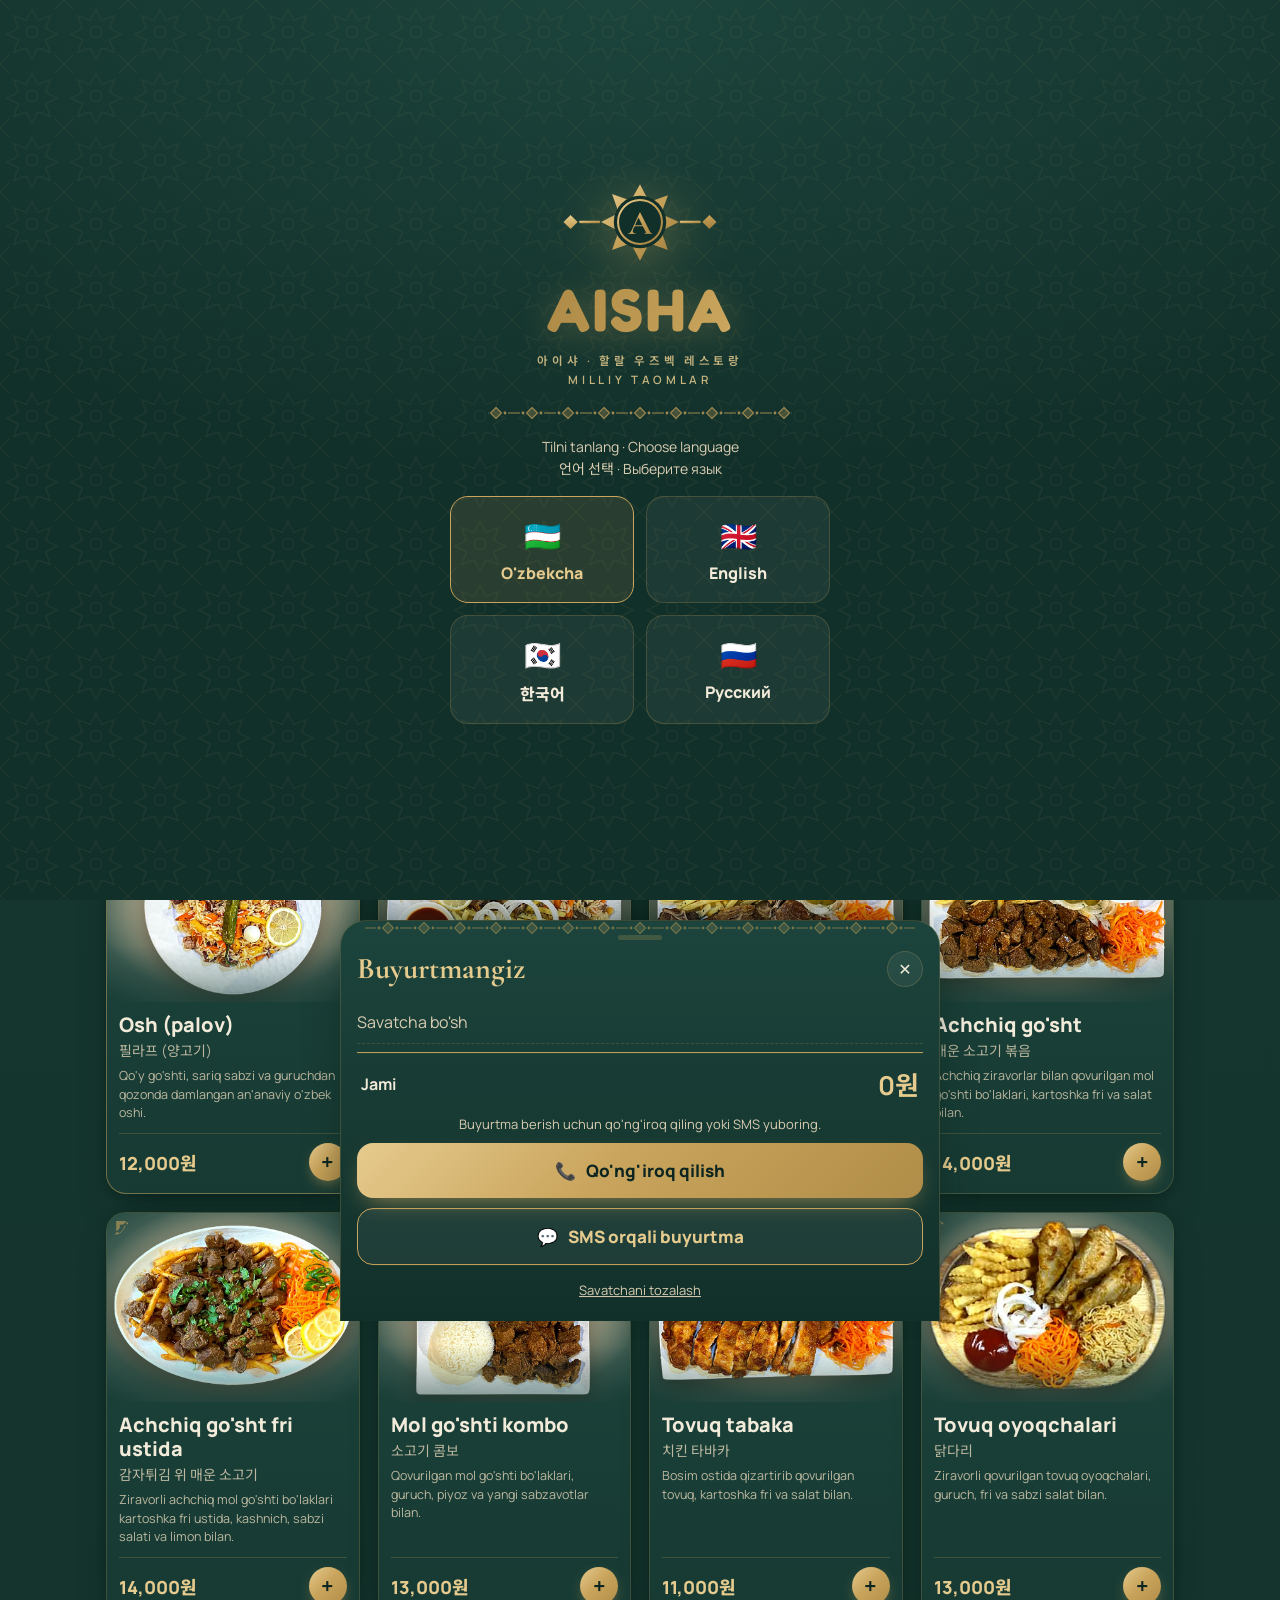
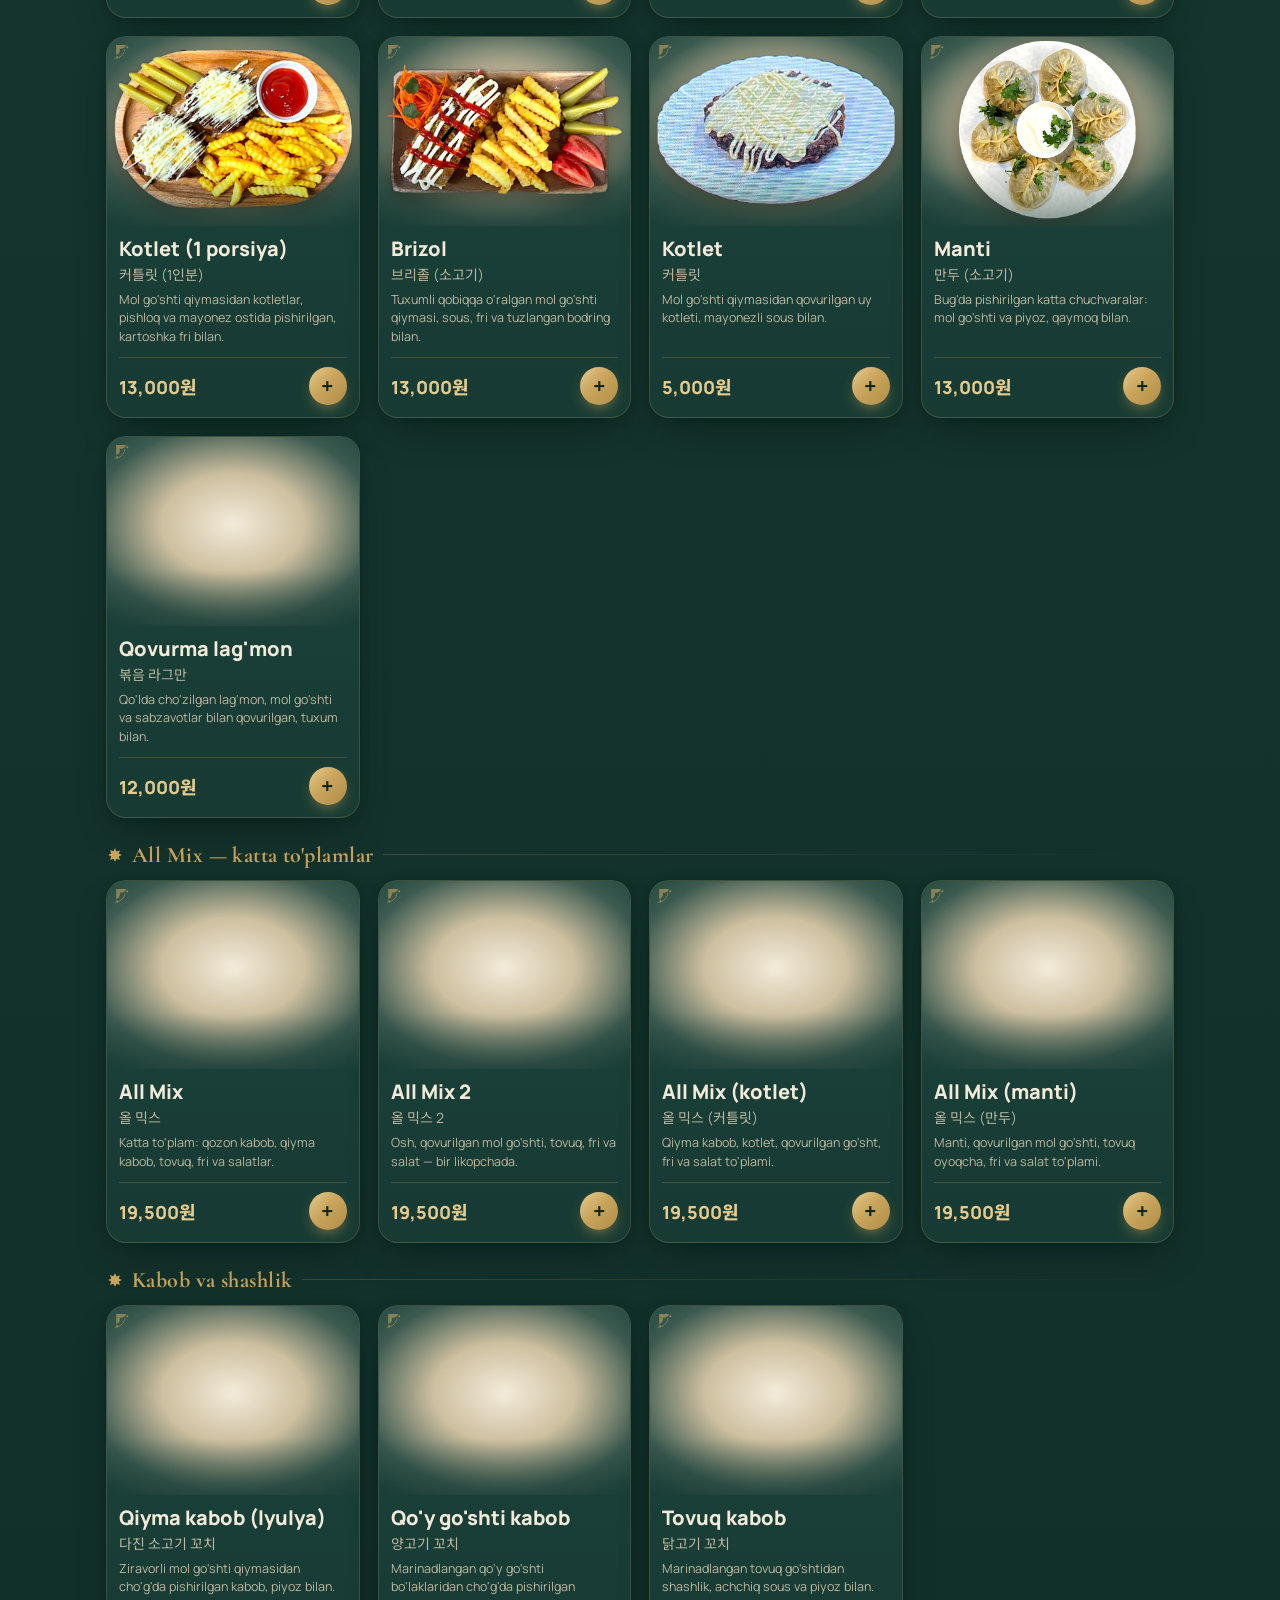
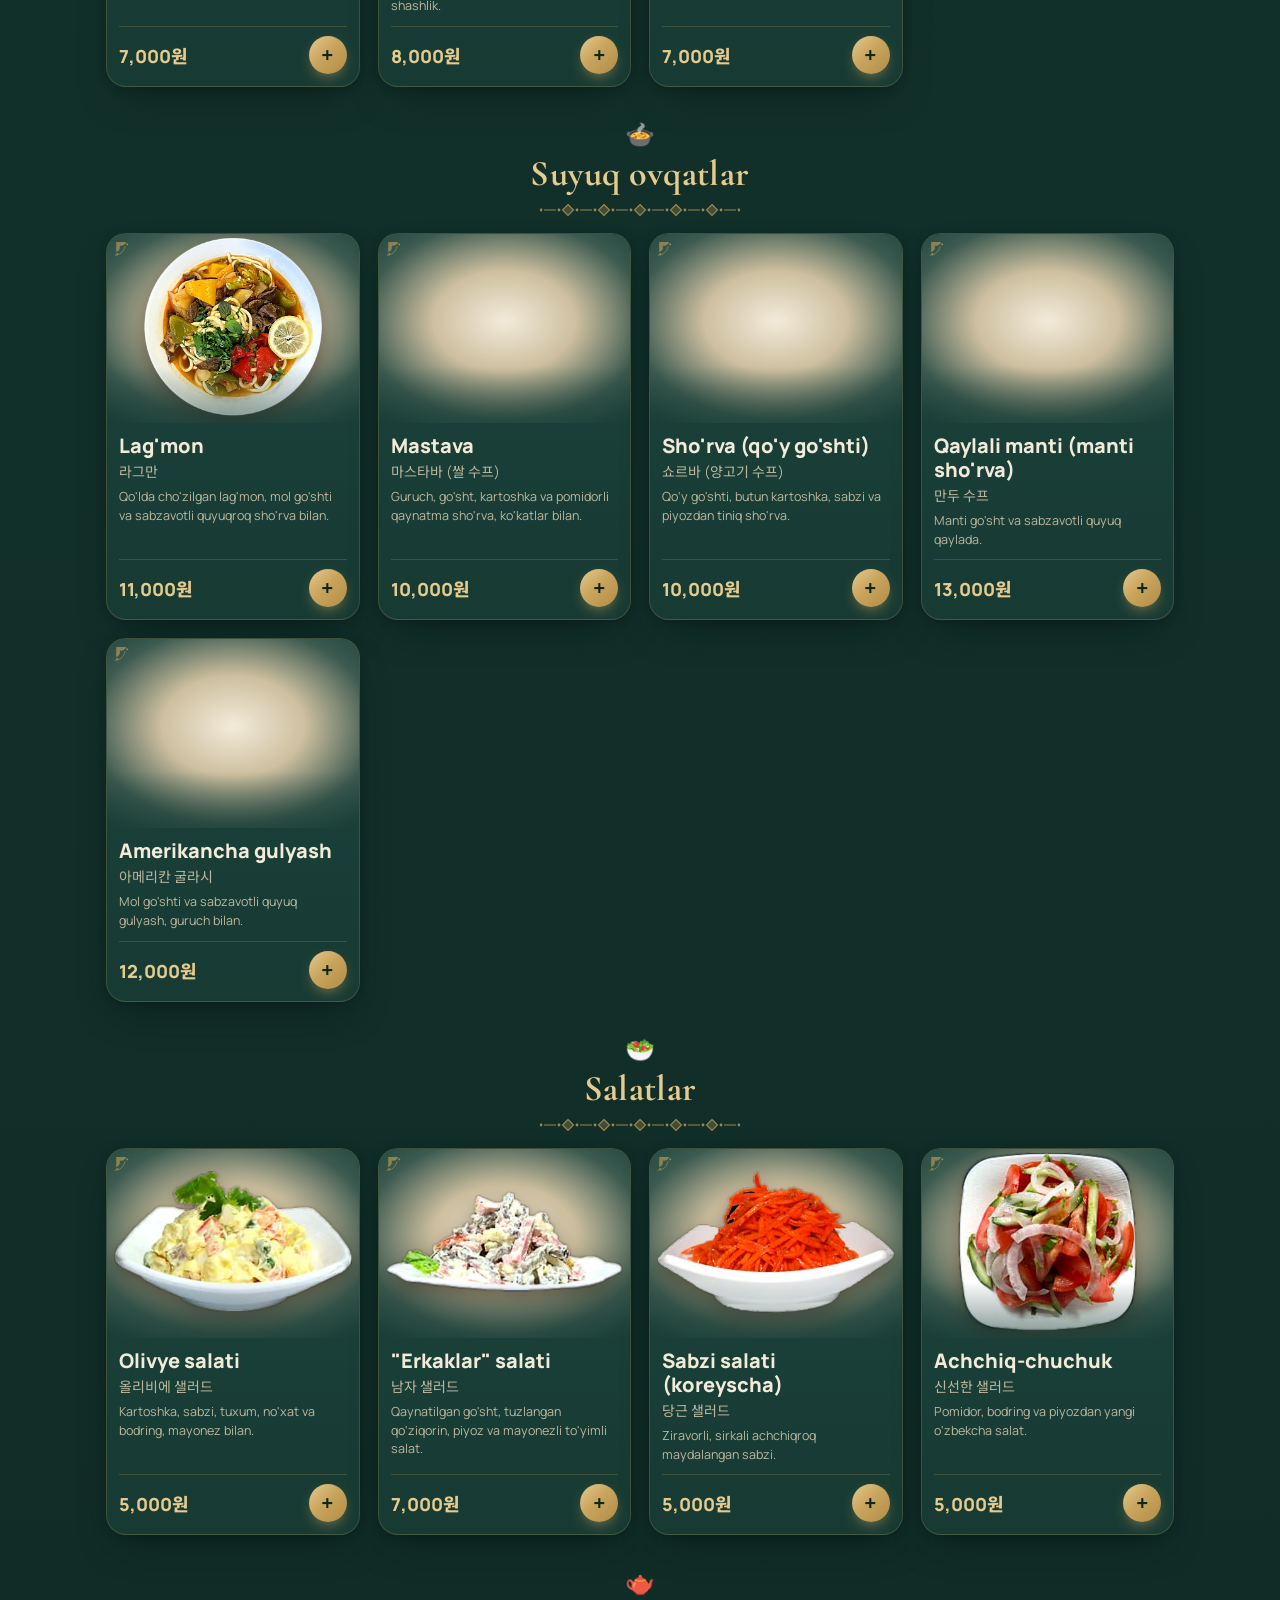
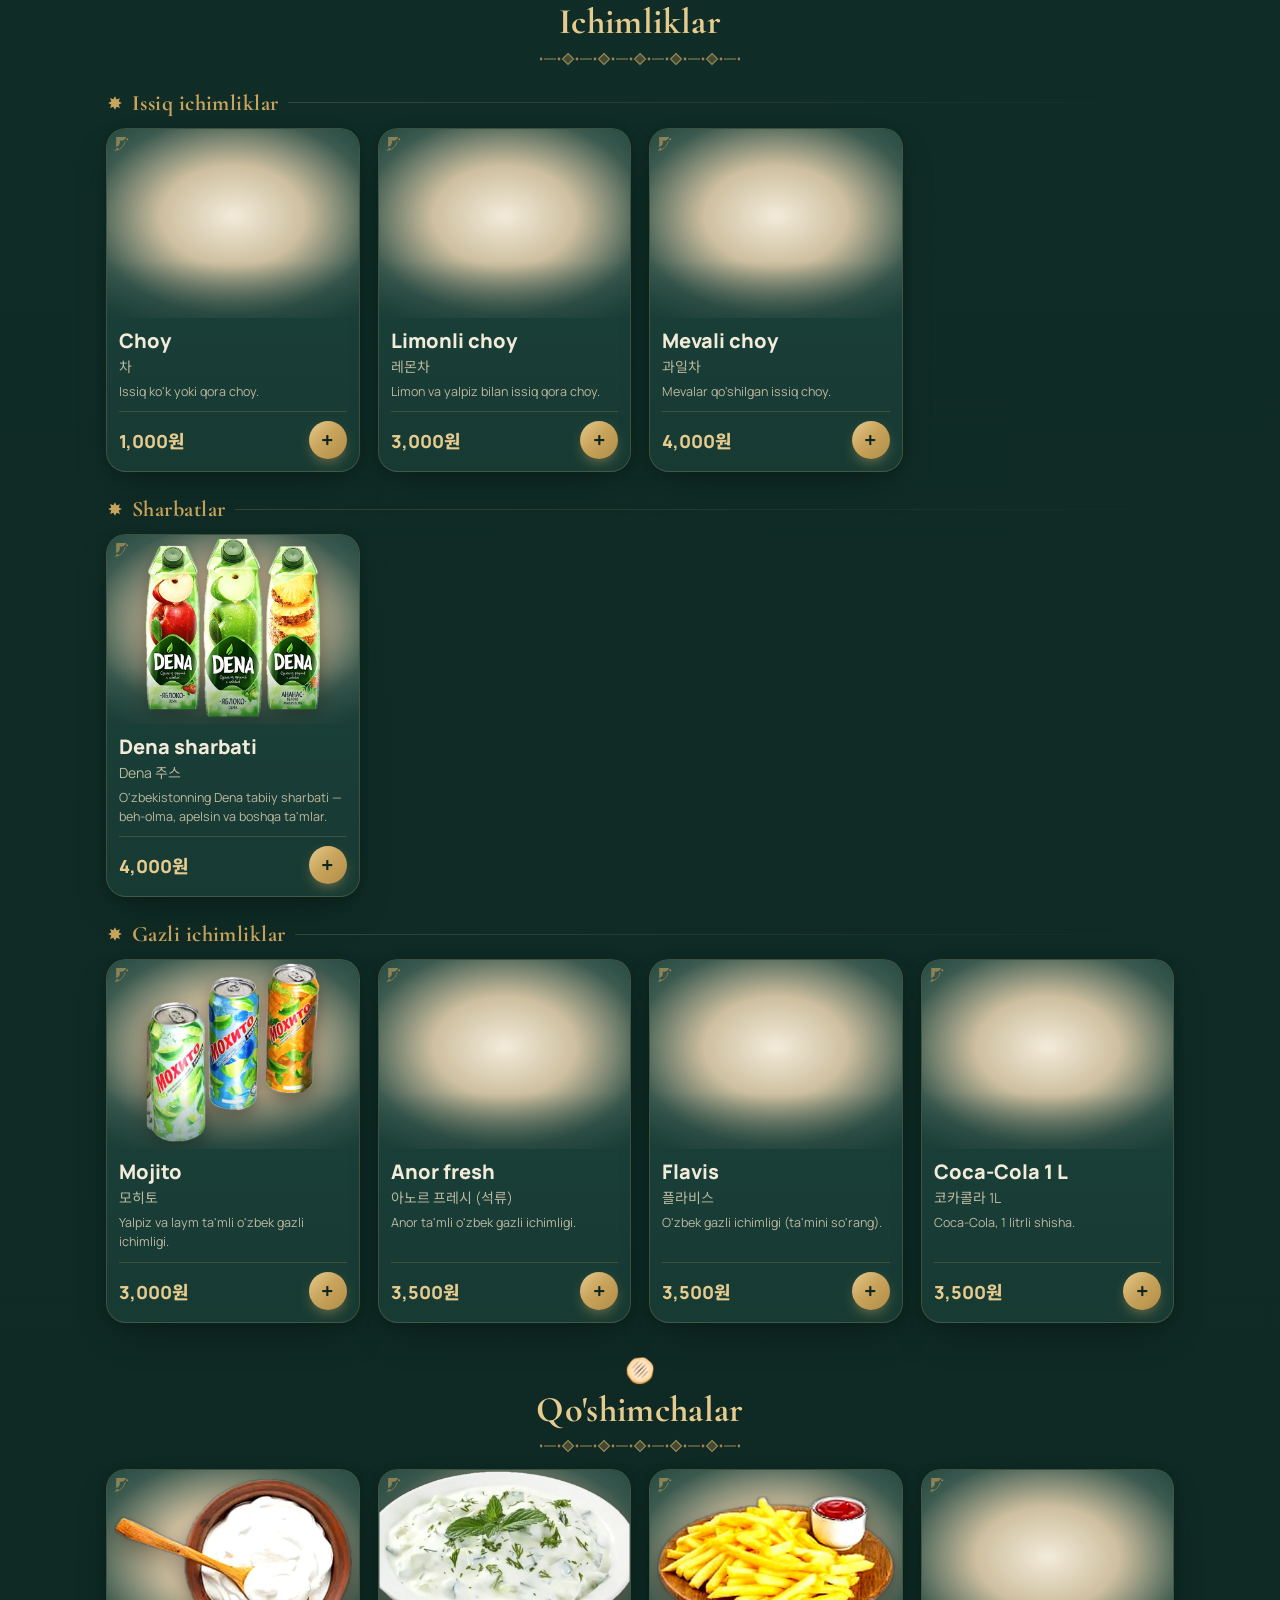
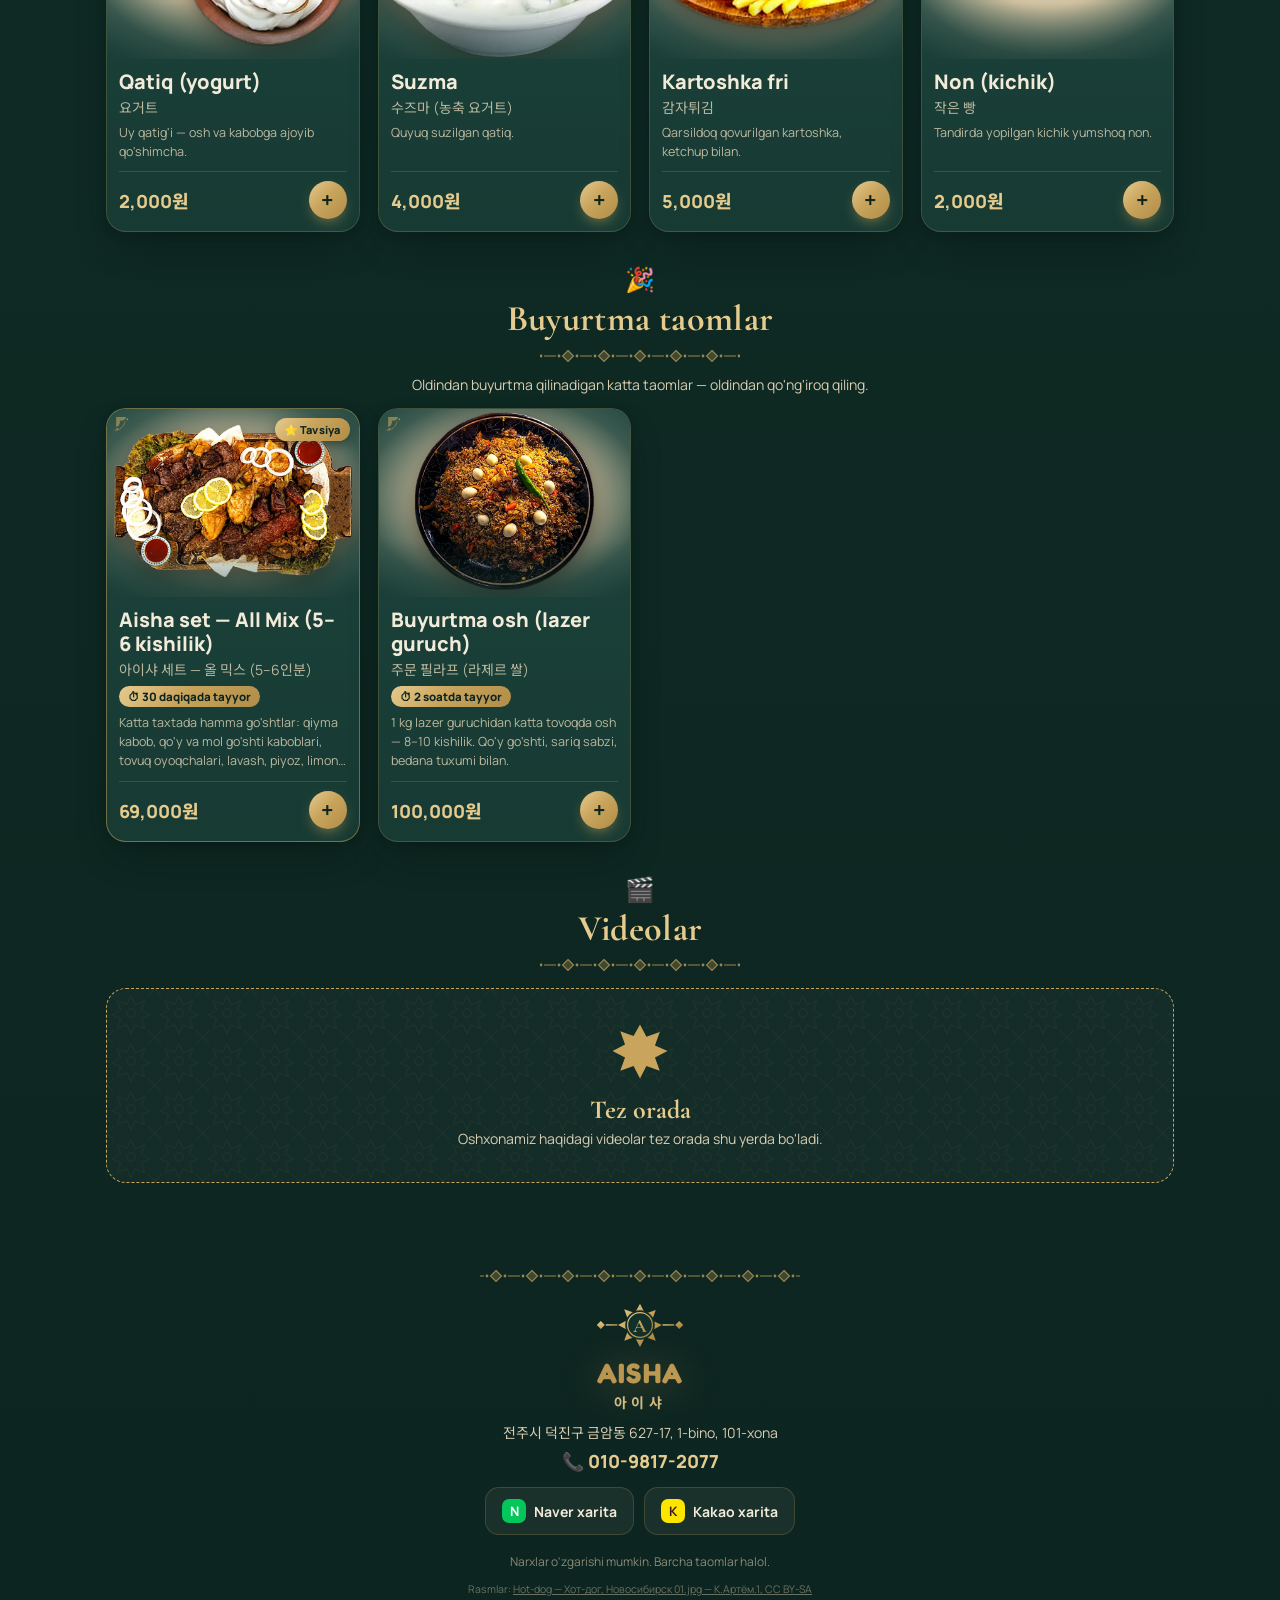
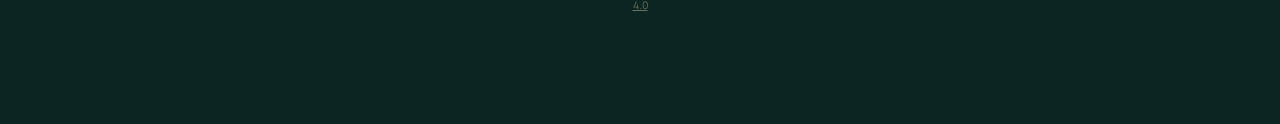
<file: index.html>
<!doctype html>
<html lang="uz">
<head>
  <meta charset="utf-8">
  <meta name="viewport" content="width=device-width, initial-scale=1, viewport-fit=cover">
  <title>AISHA (아이샤) — Milliy taomlar</title>
  <meta name="description" content="AISHA (아이샤) halal o'zbek restorani — elektron menyu. 아이샤 할랄 우즈벡 레스토랑 메뉴. Jeonju, Geumam-dong.">
  <meta name="theme-color" content="#12302A">
  <meta property="og:title" content="AISHA (아이샤) — Halal Uzbek restaurant menu">
  <meta property="og:description" content="Osh, lag'mon, manti, kabob... 010-9817-2077">
  <meta property="og:image" content="images/plov.webp">
  <link rel="icon" href="data:image/svg+xml,%3Csvg xmlns='http://www.w3.org/2000/svg' viewBox='0 0 40 40'%3E%3Cpath fill='%23C9A45C' d='M20 1l4.6 8.9 9.5-3.4-3.4 9.5L39.6 20l-8.9 4.6 3.4 9.5-9.5-3.4L20 39.6l-4.6-8.9-9.5 3.4 3.4-9.5L.4 20l8.9-4.6-3.4-9.5 9.5 3.4z'/%3E%3Ccircle cx='20' cy='20' r='11' fill='%2312302A'/%3E%3Ctext x='20' y='25.5' text-anchor='middle' font-size='16' font-weight='700' fill='%23C9A45C' font-family='Georgia,serif'%3EA%3C/text%3E%3C/svg%3E">
  <link rel="preconnect" href="https://fonts.googleapis.com">
  <link rel="preconnect" href="https://fonts.gstatic.com" crossorigin>
  <link href="https://fonts.googleapis.com/css2?family=Fredoka:wght@600;700&family=Cormorant+Garamond:ital,wght@0,600;0,700;1,600&family=Manrope:wght@400;500;600;700;800&family=Playfair+Display:wght@600;700;800&family=Noto+Sans+KR:wght@400;500;700&display=swap" rel="stylesheet">
  <link rel="stylesheet" href="style.css">
</head>
<body>
  <!-- reusable SVG symbols: logo + naqsh ornaments -->
  <svg width="0" height="0" style="position:absolute" aria-hidden="true">
    <defs>
      <linearGradient id="gold" x1="0" y1="0" x2="1" y2="1">
        <stop offset="0" stop-color="#E6CB8E"/><stop offset=".45" stop-color="#C9A45C"/><stop offset="1" stop-color="#9E7C3A"/>
      </linearGradient>
    </defs>
    <symbol id="logo" viewBox="0 0 120 64">
      <!-- AISHA mark: gold girih star with the initial A, flanked by naqsh bands -->
      <g fill="url(#gold)">
        <path transform="translate(32 4) scale(1.4)" d="M20 1l4.6 8.9 9.5-3.4-3.4 9.5L39.6 20l-8.9 4.6 3.4 9.5-9.5-3.4L20 39.6l-4.6-8.9-9.5 3.4 3.4-9.5L.4 20l8.9-4.6-3.4-9.5 9.5 3.4z"/>
        <path d="M6 32l5-5 5 5-5 5zM104 32l5-5 5 5-5 5z"/>
        <rect x="17" y="31.2" width="15" height="1.6" rx=".8"/><rect x="88" y="31.2" width="15" height="1.6" rx=".8"/>
      </g>
      <circle cx="60" cy="32" r="18.5" fill="#12302A"/>
      <circle cx="60" cy="32" r="15.5" fill="none" stroke="url(#gold)" stroke-width="1.4"/>
      <text x="60" y="40.5" text-anchor="middle" font-size="24" font-weight="700" fill="url(#gold)" font-family="'Cormorant Garamond', Georgia, serif">A</text>
    </symbol>
    <symbol id="star" viewBox="0 0 40 40">
      <path d="M20 1l4.6 8.9 9.5-3.4-3.4 9.5L39.6 20l-8.9 4.6 3.4 9.5-9.5-3.4L20 39.6l-4.6-8.9-9.5 3.4 3.4-9.5L.4 20l8.9-4.6-3.4-9.5 9.5 3.4z"/>
    </symbol>
    <symbol id="corner" viewBox="0 0 40 40">
      <path d="M2 2h20c-2 6-8 8-12 6 2 4 0 10-6 12V2z" fill="currentColor"/>
      <path d="M2 26c8 0 16-6 18-16" fill="none" stroke="currentColor" stroke-width="1.5" stroke-linecap="round"/>
      <circle cx="24" cy="6" r="2" fill="currentColor"/><circle cx="6" cy="24" r="2" fill="currentColor"/>
    </symbol>
  </svg>

  <!-- language picker (first visit + any time) -->
  <div id="lang-screen" class="lang-screen" hidden>
    <div class="lang-card">
      <svg class="lang-logo"><use href="#logo"/></svg>
      <h1 class="brand">AISHA</h1>
      <p class="brand-sub">아이샤 · 할랄 우즈벡 레스토랑<br>Milliy taomlar</p>
      <div class="ornament-line"></div>
      <p class="lang-q">Tilni tanlang · Choose language<br>언어 선택 · Выберите язык</p>
      <div class="lang-grid">
        <button data-lang="uz"><span class="flag">🇺🇿</span>O'zbekcha</button>
        <button data-lang="en"><span class="flag">🇬🇧</span>English</button>
        <button data-lang="ko"><span class="flag">🇰🇷</span>한국어</button>
        <button data-lang="ru"><span class="flag">🇷🇺</span>Русский</button>
      </div>
    </div>
  </div>

  <header class="hero">
    <div class="hero-pattern"></div>
    <div class="hero-top">
      <span class="halal-pill">✓ HALAL</span>
      <button id="lang-btn" class="lang-btn" aria-label="Language"><span>🌐</span><b id="lang-code">UZ</b></button>
    </div>
    <div class="dust" aria-hidden="true"><i></i><i></i><i></i><i></i><i></i><i></i><i></i><i></i><i></i><i></i></div>
    <svg class="hero-logo"><use href="#logo"/></svg>
    <h1 class="brand">AISHA</h1>
    <p class="brand-ko">아이샤</p>
    <p class="brand-sub" data-i18n="tagline">Milliy taomlar</p>
    <div class="hero-dish" aria-hidden="true"><div class="halo"></div><img src="images/plov.webp" alt=""></div>
    <a class="hero-call" href="tel:01098172077">📞 010-9817-2077</a>
  </header>

  <nav class="tabs" id="tabs" aria-label="Categories"><div class="tabs-inner" id="tabs-inner"></div></nav>

  <main id="menu"></main>

  <footer class="footer">
    <div class="ornament-line"></div>
    <svg class="footer-logo"><use href="#logo"/></svg>
    <h2 class="brand small">AISHA</h2>
    <p class="brand-ko">아이샤</p>
    <p id="f-address" class="f-address"></p>
    <a class="f-phone" href="tel:01098172077">📞 010-9817-2077</a>
    <div class="map-btns">
      <a id="naver" class="map-btn naver" target="_blank" rel="noopener"><b>N</b> <span data-i18n="naver">Naver xarita</span></a>
      <a id="kakao" class="map-btn kakao" target="_blank" rel="noopener"><b>K</b> <span data-i18n="kakao">Kakao xarita</span></a>
    </div>
    <p class="f-note" data-i18n="footnote">Narxlar o'zgarishi mumkin.</p>
    <p class="f-credits" id="f-credits"></p>
  </footer>

  <!-- floating cart bar -->
  <button id="cart-bar" class="cart-bar" hidden>
    <span class="cb-icon">🛒<i id="cb-count">0</i></span>
    <span class="cb-label" data-i18n="cart">Savatcha</span>
    <span class="cb-total" id="cb-total">0원</span>
  </button>

  <!-- cart sheet -->
  <div id="sheet-backdrop" class="sheet-backdrop" hidden></div>
  <section id="sheet" class="sheet" aria-hidden="true">
    <div class="sheet-handle"></div>
    <div class="sheet-head">
      <h2 data-i18n="yourOrder">Buyurtmangiz</h2>
      <button id="sheet-close" class="icon-btn" aria-label="Close">✕</button>
    </div>
    <ul id="sheet-list" class="sheet-list"></ul>
    <div class="sheet-total"><span data-i18n="total">Jami</span><b id="sheet-total">0원</b></div>
    <p class="sheet-hint" data-i18n="hint">Buyurtma berish uchun qo'ng'iroq qiling yoki SMS yuboring.</p>
    <div class="order-btns">
      <a class="order-btn call" href="tel:01098172077">📞 <span data-i18n="call">Qo'ng'iroq qilish</span></a>
      <a class="order-btn sms" id="sms-btn" href="#">💬 <span data-i18n="sms">SMS orqali buyurtma</span></a>
    </div>
    <button id="clear-cart" class="clear-btn" data-i18n="clear">Savatchani tozalash</button>
  </section>

  <div id="toast" class="toast"></div>
  <div id="viewer" class="viewer" hidden></div>

  <script src="app.js"></script>
</body>
</html>
</file>
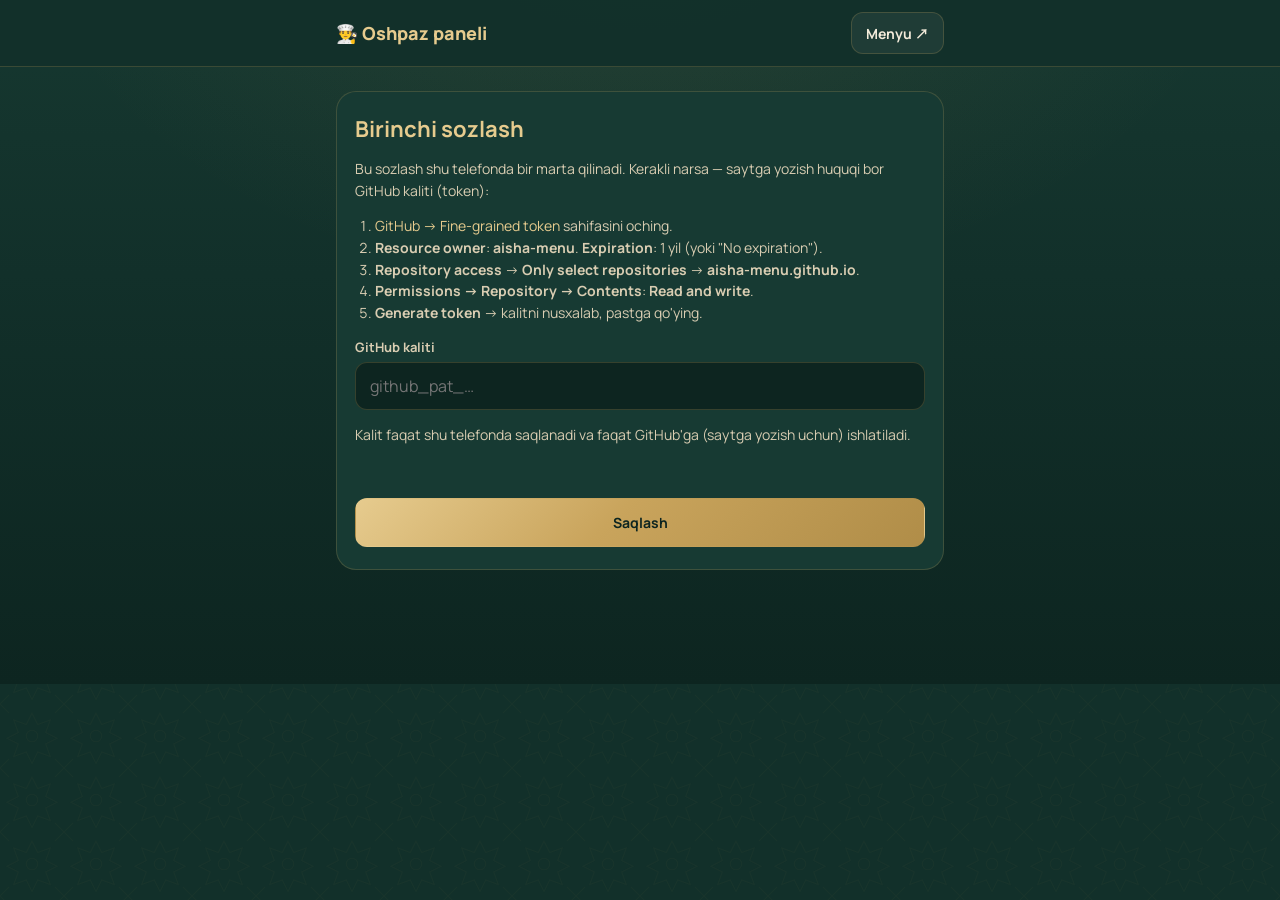
<file: oshpaz.html>
<!doctype html>
<html lang="uz">
<head>
  <meta charset="utf-8">
  <meta name="viewport" content="width=device-width, initial-scale=1, viewport-fit=cover">
  <meta name="robots" content="noindex, nofollow">
  <title>AISHA — Oshpaz paneli</title>
  <meta name="theme-color" content="#12302A">
  <link rel="icon" href="data:image/svg+xml,%3Csvg xmlns='http://www.w3.org/2000/svg' viewBox='0 0 40 40'%3E%3Cpath fill='%23C9A45C' d='M20 1l4.6 8.9 9.5-3.4-3.4 9.5L39.6 20l-8.9 4.6 3.4 9.5-9.5-3.4L20 39.6l-4.6-8.9-9.5 3.4 3.4-9.5L.4 20l8.9-4.6-3.4-9.5 9.5 3.4z'/%3E%3Ccircle cx='20' cy='20' r='11' fill='%2312302A'/%3E%3Ctext x='20' y='25.5' text-anchor='middle' font-size='16' font-weight='700' fill='%23C9A45C' font-family='Georgia,serif'%3EA%3C/text%3E%3C/svg%3E">
  <link rel="preconnect" href="https://fonts.googleapis.com">
  <link rel="preconnect" href="https://fonts.gstatic.com" crossorigin>
  <link href="https://fonts.googleapis.com/css2?family=Manrope:wght@400;500;600;700;800&family=Noto+Sans+KR:wght@400;500;700&display=swap" rel="stylesheet">
  <link rel="stylesheet" href="style.css">
  <style>
    body { padding-bottom: 90px; }
    .wrap { max-width: 640px; margin: 0 auto; padding: 0 16px; }
    .top { position: sticky; top: 0; z-index: 10; background: rgba(18, 48, 42, .96); border-bottom: 1px solid var(--line); }
    .top .wrap { display: flex; align-items: center; gap: 10px; padding-top: 12px; padding-bottom: 12px; }
    .top h1 { flex: 1; margin: 0; font-size: 18px; font-weight: 800; color: var(--gold-2); }
    .btn { border: 1px solid var(--line); background: rgba(255, 255, 255, .06); color: var(--ink); border-radius: 12px; padding: 10px 14px; font: inherit; font-weight: 700; font-size: 14px; cursor: pointer; }
    .btn.gold { background: var(--gold-grad); color: #0D2520; border-color: transparent; }
    .btn.danger { color: #ff9b8a; }
    .btn:disabled { opacity: .5; }
    .panel { margin: 24px auto; padding: 22px 18px; border: 1px solid var(--line); border-radius: var(--radius); background: var(--card); }
    .panel h2 { margin: 0 0 6px; font-size: 22px; color: var(--gold-2); }
    .panel p, .panel li { color: var(--ink-2); font-size: 14px; line-height: 1.55; }
    .panel ol { padding-left: 20px; margin: 8px 0 14px; }
    .panel a { color: var(--gold-2); }
    label { display: block; font-size: 13px; font-weight: 700; color: var(--ink-2); margin: 14px 0 6px; }
    input { width: 100%; padding: 12px 14px; border-radius: 12px; border: 1px solid var(--line); background: var(--bg-2); color: var(--ink); font: inherit; font-size: 16px; }
    input:focus { outline: 2px solid var(--gold); border-color: transparent; }
    .pin { letter-spacing: .5em; text-align: center; font-size: 26px; font-weight: 800; }
    .err { color: #ff9b8a; font-size: 14px; min-height: 20px; margin: 10px 0 0; }
    .row-btns { display: flex; gap: 10px; margin-top: 18px; }
    .row-btns .btn { flex: 1; padding: 14px; }
    .seg { display: flex; gap: 8px; padding: 12px 0; }
    .seg button { flex: 1; }
    .seg button.on { background: var(--gold-grad); color: #0D2520; border-color: transparent; }
    .summary { font-size: 14px; color: var(--ink-2); margin: 4px 0 8px; }
    .summary b { color: var(--gold-2); }
    .search { margin: 4px 0 10px; }
    .cat { margin: 22px 0 8px; font-size: 15px; font-weight: 800; color: var(--gold); text-transform: uppercase; letter-spacing: .06em; }
    .dish { display: flex; align-items: center; gap: 12px; padding: 10px; border-radius: 14px; background: var(--card); border: 1px solid var(--line); margin-bottom: 8px; cursor: pointer; user-select: none; }
    .dish img, .dish .noimg { width: 56px; height: 42px; border-radius: 8px; object-fit: cover; flex: none; background: var(--card-2); display: grid; place-items: center; }
    .dish .nm { flex: 1; min-width: 0; }
    .dish .nm b { display: block; font-size: 15px; color: var(--ink); }
    .dish .nm span { font-size: 12.5px; color: var(--ink-2); }
    .dish.off { background: #2E2A22; border-color: rgba(255, 120, 100, .35); }
    .dish.off img { filter: grayscale(1); opacity: .5; }
    .dish.off .nm b { color: #C9BBA6; text-decoration: line-through; }
    .sw { flex: none; width: 54px; height: 32px; border-radius: 99px; background: #4E655E; position: relative; transition: background .2s; }
    .sw::after { content: ""; position: absolute; top: 3px; left: 3px; width: 26px; height: 26px; border-radius: 50%; background: #fff; transition: transform .2s; }
    .dish:not(.off) .sw { background: #3fae5a; }
    .dish:not(.off) .sw::after { transform: translateX(22px); }
    .state { font-size: 11px; font-weight: 800; width: 58px; text-align: center; flex: none; }
    .dish:not(.off) .state { color: #6fd38a; }
    .dish.off .state { color: #ff9b8a; }
    .vid { display: flex; align-items: center; gap: 12px; padding: 10px; border-radius: 14px; background: var(--card); border: 1px solid var(--line); margin-bottom: 8px; }
    .vid img, .vid .noimg { width: 72px; height: 54px; border-radius: 8px; object-fit: cover; flex: none; background: linear-gradient(160deg, #833AB4, #E1306C 55%, #F77737); display: grid; place-items: center; font-size: 11px; font-weight: 800; color: #fff; }
    .vid .nm { flex: 1; min-width: 0; font-size: 14px; }
    .vid .nm b { display: block; color: var(--ink); }
    .vid .nm span { display: block; color: var(--ink-2); font-size: 12px; overflow: hidden; text-overflow: ellipsis; white-space: nowrap; }
    .vid .btn { padding: 8px 10px; }
    .status { position: fixed; left: 50%; bottom: calc(16px + var(--safe-b)); transform: translateX(-50%); z-index: 30; max-width: calc(100% - 32px);
      padding: 12px 18px; border-radius: 99px; font-weight: 700; font-size: 14px; background: var(--card-2); border: 1px solid var(--line); color: var(--ink); box-shadow: var(--shadow); text-align: center; }
    .status.ok { border-color: #3fae5a; }
    .status.bad { border-color: #ff7b66; color: #ffb3a6; }
    .status[hidden] { display: none; }
    [hidden] { display: none !important; }
  </style>
</head>
<body>
  <header class="top"><div class="wrap">
    <h1>👨‍🍳 Oshpaz paneli</h1>
    <a class="btn" href="./" target="_blank">Menyu ↗</a>
  </div></header>

  <main class="wrap">
    <!-- 1) first time on this phone: GitHub key only -->
    <section class="panel" id="setup" hidden>
      <h2>Birinchi sozlash</h2>
      <p>Bu sozlash shu telefonda bir marta qilinadi. Kerakli narsa — saytga yozish huquqi bor GitHub kaliti (token):</p>
      <ol>
        <li><a href="https://github.com/settings/personal-access-tokens/new" target="_blank" rel="noopener">GitHub → Fine-grained token</a> sahifasini oching.</li>
        <li><b>Resource owner</b>: <b>aisha-menu</b>. <b>Expiration</b>: 1 yil (yoki "No expiration").</li>
        <li><b>Repository access</b> → <b>Only select repositories</b> → <b>aisha-menu.github.io</b>.</li>
        <li><b>Permissions → Repository → Contents</b>: <b>Read and write</b>.</li>
        <li><b>Generate token</b> → kalitni nusxalab, pastga qo'ying.</li>
      </ol>
      <label for="token">GitHub kaliti</label>
      <input id="token" type="password" autocomplete="off" placeholder="github_pat_…">
      <p>Kalit faqat shu telefonda saqlanadi va faqat GitHub'ga (saytga yozish uchun) ishlatiladi.</p>
      <p class="err" id="setup-err"></p>
      <div class="row-btns"><button class="btn gold" id="setup-save">Saqlash</button></div>
    </section>

    <!-- 2) one time only, for a phone set up with the old PIN version: unlock the saved key, then PIN is gone for good -->
    <section class="panel" id="login" hidden>
      <h2>Bir martalik yangilanish</h2>
      <p>Panel endi PIN so'ramaydi. Saqlangan kalitni ochish uchun eski PIN-kodni <b>oxirgi marta</b> kiriting — kalitni qayta kiritish shart emas.</p>
      <input id="pin" class="pin" type="password" inputmode="numeric" autocomplete="current-password" maxlength="8" autofocus>
      <p class="err" id="login-err"></p>
      <div class="row-btns"><button class="btn gold" id="login-go">Davom etish</button></div>
      <div class="row-btns"><button class="btn danger" id="reset">PIN esdan chiqdi — kalitni qaytadan kiritish</button></div>
    </section>

    <!-- 3) the panel -->
    <section id="app" hidden>
      <div class="seg"><button class="btn on" data-tab="dishes">🍽️ Taomlar</button><button class="btn" data-tab="videos">🎬 Videolar</button></div>

      <div id="tab-dishes">
        <p class="summary" id="summary"></p>
        <p class="summary">Taomni bosing: <b style="color:#6fd38a">BOR</b> ↔ <b style="color:#ff9b8a">TUGADI</b>. Tugagan taomlar mijozlarga umuman ko'rinmaydi (bo'limdagi hammasi tugasa, bo'lim ham yashirinadi). O'zgarish saytda 1–2 daqiqada chiqadi.</p>
        <input class="search" id="search" type="search" placeholder="🔍 Qidirish…">
        <div id="dishes"></div>
      </div>

      <div id="tab-videos" hidden>
        <div class="panel" style="margin-top:8px">
          <h2>Video qo'shish</h2>
          <p>YouTube (oddiy video yoki Shorts) yoki Instagram (Reels) havolasini qo'ying.</p>
          <label for="v-url">Havola</label>
          <input id="v-url" type="url" placeholder="https://youtube.com/shorts/… yoki https://instagram.com/reel/…">
          <label for="v-title">Sarlavha (ixtiyoriy)</label>
          <input id="v-title" type="text" placeholder="Masalan: Qozonda osh tayyorlash">
          <p class="err" id="v-err"></p>
          <div class="row-btns"><button class="btn gold" id="v-add">Qo'shish</button></div>
        </div>
        <div id="videos"></div>
      </div>
      <div class="row-btns" style="margin-top:28px"><button class="btn danger" id="reset-app" hidden>Qaytadan sozlash (kalitni o'chirish)</button></div>
    </section>
  </main>

  <div class="status" id="status" hidden></div>

  <script>
  (function () {
    "use strict";
    const REPO = "aisha-menu/aisha-menu.github.io", BRANCH = "main";
    const KEY = "aisha_chef_token";      // GitHub token, kept only in this phone's browser storage
    const OLD_KEY = "aisha_chef_key";    // older version: token encrypted with a PIN (read once, then removed)
    const $ = (s) => document.querySelector(s);
    const esc = (s) => String(s).replace(/[&<>"]/g, (c) => ({ "&": "&amp;", "<": "&lt;", ">": "&gt;", '"': "&quot;" }[c]));
    const store = {
      get() { try { return localStorage.getItem(KEY); } catch (e) { return null; } },
      set(v) { try { localStorage.setItem(KEY, v); return localStorage.getItem(KEY) === v; } catch (e) { return false; } },
      old() { try { return JSON.parse(localStorage.getItem(OLD_KEY)); } catch (e) { return null; } },
      del() { try { localStorage.removeItem(KEY); localStorage.removeItem(OLD_KEY); } catch (e) { /* ignore */ } }
    };

    /* ---------- old PIN-encrypted token (only to carry it over once) ---------- */
    const enc = new TextEncoder(), dec = new TextDecoder();
    const b64 = (buf) => btoa(String.fromCharCode(...new Uint8Array(buf)));
    const unb64 = (s) => Uint8Array.from(atob(s), (c) => c.charCodeAt(0));
    async function keyFrom(pin, salt) {
      const base = await crypto.subtle.importKey("raw", enc.encode(pin), "PBKDF2", false, ["deriveKey"]);
      return crypto.subtle.deriveKey({ name: "PBKDF2", salt, iterations: 250000, hash: "SHA-256" }, base, { name: "AES-GCM", length: 256 }, false, ["encrypt", "decrypt"]);
    }
    async function unseal(box, pin) {
      const pt = await crypto.subtle.decrypt({ name: "AES-GCM", iv: unb64(box.iv) }, await keyFrom(pin, unb64(box.salt)), unb64(box.ct));
      return dec.decode(pt);
    }

    /* ---------- GitHub contents API ---------- */
    let token = null;
    const utf8b64 = (str) => { const bytes = enc.encode(str); let bin = ""; bytes.forEach((b) => { bin += String.fromCharCode(b); }); return btoa(bin); };
    async function gh(path, opts = {}) {
      const r = await fetch(`https://api.github.com/repos/${REPO}/contents/${path}${opts.method ? "" : `?ref=${BRANCH}`}`, {
        cache: "no-store", ...opts,
        headers: { Authorization: `Bearer ${token}`, Accept: "application/vnd.github+json", "X-GitHub-Api-Version": "2022-11-28", ...(opts.headers || {}) }
      });
      if (!r.ok) { const e = new Error(`GitHub ${r.status}`); e.status = r.status; throw e; }
      return r.json();
    }
    // read a JSON file; a missing file reads as `fallback`
    async function readFile(path, fallback) {
      try {
        const f = await gh(path);
        return { sha: f.sha, json: JSON.parse(dec.decode(unb64(f.content.replace(/\n/g, "")))) };
      } catch (e) { if (e.status === 404) return { sha: null, json: fallback }; throw e; }
    }
    // read the newest copy, apply `edit` to it, write it back; retry once if someone else saved in between
    async function update(path, fallback, edit, message) {
      for (let attempt = 0; ; attempt++) {
        const { sha, json } = await readFile(path, fallback);
        const next = edit(json);
        try {
          await gh(path, { method: "PUT", body: JSON.stringify({ message, branch: BRANCH, sha: sha || undefined,
            content: utf8b64(JSON.stringify(next, null, 2) + "\n") }) });
          return next;
        } catch (e) { if (attempt === 0 && (e.status === 409 || e.status === 422)) continue; throw e; }
      }
    }
    function explain(e) {
      if (e.status === 401) return "Kalit noto'g'ri yoki muddati tugagan. Qaytadan sozlang.";
      if (e.status === 403 || e.status === 404) return "Kalitda saytga yozish huquqi yo'q (Contents: Read and write, aisha-menu.github.io).";
      return "Internet yoki GitHub bilan muammo. Qaytadan urinib ko'ring.";
    }

    let stTimer;
    function status(msg, kind, stay) {
      const el = $("#status"); el.textContent = msg; el.className = "status" + (kind ? " " + kind : ""); el.hidden = false;
      clearTimeout(stTimer); if (!stay) stTimer = setTimeout(() => { el.hidden = true; }, 3500);
    }

    /* ---------- screens ---------- */
    function show(id) { ["setup", "login", "app"].forEach((s) => { $("#" + s).hidden = s !== id; }); $("#reset-app").hidden = id !== "app"; }

    $("#setup-save").addEventListener("click", async () => {
      const t = $("#token").value.trim(), err = $("#setup-err");
      err.textContent = "";
      if (!t) return (err.textContent = "Kalitni kiriting.");
      $("#setup-save").disabled = true; err.textContent = "Tekshirilmoqda…";
      token = t;
      try {
        const r = await fetch(`https://api.github.com/repos/${REPO}`, { cache: "no-store", headers: { Authorization: `Bearer ${t}`, Accept: "application/vnd.github+json" } });
        if (!r.ok) throw Object.assign(new Error(), { status: r.status });
        const repo = await r.json();
        if (!repo.permissions || !repo.permissions.push) throw Object.assign(new Error(), { status: 403 });
        if (!store.set(t)) throw new Error("storage");
        try { localStorage.removeItem(OLD_KEY); } catch (e) { /* ignore */ }
        $("#token").value = ""; err.textContent = ""; start();
      } catch (e) { token = null; err.textContent = e.message === "storage" ? "Brauzer xotirasiga yozib bo'lmadi (yashirin rejimdan chiqing)." : explain(e); }
      $("#setup-save").disabled = false;
    });

    async function login() {
      const err = $("#login-err");
      err.textContent = "";
      try {
        token = await unseal(store.old(), $("#pin").value);
        if (!store.set(token)) throw new Error("storage");
        try { localStorage.removeItem(OLD_KEY); } catch (e) { /* ignore */ }
        $("#pin").value = ""; start();
      }
      catch (e) { err.textContent = "PIN noto'g'ri."; $("#pin").select(); }
    }
    $("#login-go").addEventListener("click", login);
    $("#pin").addEventListener("keydown", (e) => { if (e.key === "Enter") login(); });
    function resetKey() { if (confirm("Saqlangan kalit shu telefondan o'chiriladi va uni qaytadan kiritasiz. Davom etamizmi?")) { store.del(); token = null; show("setup"); } }
    $("#reset").addEventListener("click", resetKey);
    $("#reset-app").addEventListener("click", resetKey);

    document.querySelectorAll("[data-tab]").forEach((b) => b.addEventListener("click", () => {
      document.querySelectorAll("[data-tab]").forEach((x) => x.classList.toggle("on", x === b));
      $("#tab-dishes").hidden = b.dataset.tab !== "dishes"; $("#tab-videos").hidden = b.dataset.tab !== "videos";
    }));

    /* ---------- dishes on / off ---------- */
    let menu = null, off = new Set(), videos = [];
    const pending = new Map();   // id -> true (switch off) / false (switch on), not yet saved
    let saveTimer = null, saving = false;

    async function start() {
      show("app");
      status("Yuklanmoqda…", "", true);
      try {
        const [m, st, vd] = await Promise.all([
          fetch(`menu.json?t=${Date.now()}`, { cache: "no-store" }).then((r) => r.json()),
          readFile("status.json", { off: [] }), readFile("videos.json", { videos: [] })
        ]);
        menu = m; off = new Set(st.json.off || []); videos = vd.json.videos || [];
        drawDishes(); drawVideos(); $("#status").hidden = true;
      } catch (e) { status(explain(e), "bad", true); }
    }

    function drawDishes() {
      const q = $("#search").value.trim().toLowerCase();
      const items = menu.items.filter((i) => !i.hidden);
      const offCount = items.filter((i) => off.has(i.id)).length;
      $("#summary").innerHTML = offCount ? `Hozir <b>${offCount} ta</b> taom tugagan deb belgilangan (mijozlarga ko'rinmaydi).` : "Hamma taomlar yoqilgan.";
      $("#dishes").innerHTML = menu.categories.map((c) => {
        const list = items.filter((i) => i.cat === c.id && (!q || [i.name.uz, i.name.ko, i.name.en, i.name.ru].join(" ").toLowerCase().includes(q)));
        if (!list.length) return "";
        return `<div class="cat">${c.icon} ${esc(c.name.uz)}</div>` + list.map((i) => {
          const pic = i.image || (i.images || [])[0];
          return `<div class="dish${off.has(i.id) ? " off" : ""}" data-id="${esc(i.id)}" role="switch" aria-checked="${!off.has(i.id)}" tabindex="0">
            ${pic ? `<img src="${esc(pic)}" alt="" loading="lazy">` : `<div class="noimg">🍽️</div>`}
            <div class="nm"><b>${esc(i.name.uz)}</b><span>${esc(i.name.ko)} · ${i.price.toLocaleString("en-US")}원</span></div>
            <span class="state">${off.has(i.id) ? "TUGADI" : "BOR"}</span><span class="sw"></span></div>`;
        }).join("");
      }).join("") || `<p class="summary">Hech narsa topilmadi.</p>`;
    }
    $("#search").addEventListener("input", drawDishes);

    function toggle(id) {
      const nowOff = !off.has(id);
      if (nowOff) off.add(id); else off.delete(id);
      pending.set(id, nowOff);
      drawDishes();
      status("Saqlanmoqda…", "", true);
      clearTimeout(saveTimer); saveTimer = setTimeout(saveDishes, 1200);   // several taps in a row -> one save
    }
    $("#dishes").addEventListener("click", (e) => { const d = e.target.closest(".dish"); if (d) toggle(d.dataset.id); });
    $("#dishes").addEventListener("keydown", (e) => { const d = e.target.closest(".dish"); if (d && (e.key === " " || e.key === "Enter")) { e.preventDefault(); toggle(d.dataset.id); } });

    async function saveDishes() {
      if (saving) { saveTimer = setTimeout(saveDishes, 800); return; }
      if (!pending.size) return;
      saving = true;
      const batch = new Map(pending); pending.clear();
      const names = [...batch].map(([id, o]) => `${o ? "−" : "+"}${id}`).join(" ");
      try {
        const next = await update("status.json", { off: [] }, (json) => {
          const s = new Set(json.off || []);
          batch.forEach((o, id) => { if (o) s.add(id); else s.delete(id); });
          return { off: [...s].sort() };
        }, `Oshpaz: ${names}`);
        off = new Set(next.off); pending.forEach((o, id) => { if (o) off.add(id); else off.delete(id); });
        drawDishes();
        if (!pending.size) status("✓ Saqlandi. Saytda 1–2 daqiqada ko'rinadi.", "ok");
      } catch (e) {
        batch.forEach((o, id) => { if (!pending.has(id)) pending.set(id, o); });   // keep them for the next try
        status(explain(e) + " (o'zgarish saqlanmadi)", "bad", true);
      }
      saving = false;
    }
    window.addEventListener("beforeunload", (e) => { if (pending.size || saving) { e.preventDefault(); e.returnValue = ""; } });

    /* ---------- videos ---------- */
    function parseVideo(url) {
      let m = String(url).match(/(?:youtu\.be\/|youtube\.com\/(?:watch\?(?:.*&)?v=|shorts\/|embed\/|live\/))([\w-]{11})/);
      if (m) return { thumb: `https://i.ytimg.com/vi/${m[1]}/hqdefault.jpg`, kind: /\/shorts\//.test(url) ? "YouTube Shorts" : "YouTube" };
      m = String(url).match(/instagram\.com\/(?:[\w.]+\/)?(reel|reels|p|tv)\/([\w-]+)/);
      if (m) return { thumb: null, kind: "Instagram" };
      return null;
    }
    function drawVideos() {
      $("#videos").innerHTML = videos.length ? videos.map((v, i) => {
        const p = parseVideo(v.url) || {};
        const title = typeof v.title === "string" ? v.title : (v.title && (v.title.uz || v.title.en)) || "";
        return `<div class="vid">${p.thumb ? `<img src="${esc(p.thumb)}" alt="" loading="lazy">` : `<div class="noimg">Instagram</div>`}
          <div class="nm"><b>${esc(title || p.kind || "Video")}</b><span>${esc(v.url)}</span></div>
          <button class="btn" data-up="${i}" ${i ? "" : "disabled"} aria-label="Yuqoriga">↑</button>
          <button class="btn danger" data-del="${i}" aria-label="O'chirish">🗑</button></div>`;
      }).join("") : `<p class="summary">Hali video yo'q. Menyuda "Tez orada" deb turadi.</p>`;
    }
    async function changeVideos(edit, message, okMsg) {
      status("Saqlanmoqda…", "", true);
      try {
        const next = await update("videos.json", { videos: [] }, (json) => ({ videos: edit(json.videos || []) }), message);
        videos = next.videos; drawVideos(); status(okMsg, "ok"); return true;
      } catch (e) { status(explain(e), "bad", true); return false; }
    }
    $("#v-add").addEventListener("click", async () => {
      const url = $("#v-url").value.trim(), title = $("#v-title").value.trim(), err = $("#v-err");
      err.textContent = "";
      if (!parseVideo(url)) return (err.textContent = "Bu YouTube yoki Instagram havolasi emas.");
      $("#v-add").disabled = true;
      const item = title ? { url, title } : { url };
      if (await changeVideos((list) => [item, ...list.filter((v) => v.url !== url)], `Video qo'shildi: ${title || url}`, "✓ Video qo'shildi. Saytda 1–2 daqiqada chiqadi.")) {
        $("#v-url").value = ""; $("#v-title").value = "";
      }
      $("#v-add").disabled = false;
    });
    $("#videos").addEventListener("click", (e) => {
      const del = e.target.closest("[data-del]"), up = e.target.closest("[data-up]");
      if (del) {
        const v = videos[+del.dataset.del];
        if (v && confirm("Bu video menyudan olib tashlansinmi?")) changeVideos((list) => list.filter((x) => x.url !== v.url), `Video olib tashlandi: ${v.url}`, "✓ Video olib tashlandi.");
      } else if (up) {
        const v = videos[+up.dataset.up];
        if (v) changeVideos((list) => {
          const i = list.findIndex((x) => x.url === v.url);
          if (i > 0) { const c = list.slice(); [c[i - 1], c[i]] = [c[i], c[i - 1]]; return c; }
          return list;
        }, `Video tartibi: ${v.url}`, "✓ Tartib saqlandi.");
      }
    });

    /* ---------- boot ---------- */
    if (!window.crypto || !crypto.subtle) { show("setup"); $("#setup-err").textContent = "Bu brauzer juda eski. Chrome yoki Safari'ning yangi versiyasini oching."; $("#setup-save").disabled = true; }
    else if (store.get()) { token = store.get(); start(); }
    else show(store.old() ? "login" : "setup");
  })();
  </script>
</body>
</html>
</file>
<file: style.css>
/* AISHA e-menu — premium dark theme: matte charcoal background, gold lettering, dishes lit like on a restaurant table */
:root {
  --bg: #12302A;
  --bg-2: #0D2520;
  --card: #173A33;
  --card-2: #1C443C;
  --ink: #F3EBDA;
  --ink-2: #D9CDB2;
  --gold: #C9A45C;
  --gold-2: #E6CB8E;
  --gold-deep: #D4B26C;
  --gold-grad: linear-gradient(135deg, #E6CB8E 0%, #C9A45C 45%, #B08D48 100%);
  --line: rgba(201, 164, 92, .22);
  --radius: 20px;
  --shadow: 0 18px 40px -18px rgba(5, 22, 18, .75), 0 2px 8px rgba(5, 22, 18, .25);
  --font: "Manrope", "Noto Sans KR", system-ui, -apple-system, sans-serif;
  --display: "Cormorant Garamond", "Playfair Display", "Noto Sans KR", Georgia, serif;
  --safe-b: env(safe-area-inset-bottom, 0px);

  /* naqsh tiles (8-point star girih + band), drawn in gold */
  --naqsh: url("data:image/svg+xml,%3Csvg xmlns='http://www.w3.org/2000/svg' width='56' height='56' viewBox='0 0 56 56'%3E%3Cg fill='none' stroke='%23C9A45C' stroke-width='1'%3E%3Cpath d='M28 8l5 10 11-4-4 11 10 5-10 5 4 11-11-4-5 10-5-10-11 4 4-11-10-5 10-5-4-11 11 4z'/%3E%3Ccircle cx='28' cy='28' r='5'/%3E%3Cpath d='M0 0l8 8M56 0l-8 8M0 56l8-8M56 56l-8-8' /%3E%3C/g%3E%3C/svg%3E");
  --band: url("data:image/svg+xml,%3Csvg xmlns='http://www.w3.org/2000/svg' width='36' height='14' viewBox='0 0 36 14'%3E%3Cg fill='none' stroke='%23C9A45C' stroke-width='1.1'%3E%3Cpath d='M0 7h6M30 7h6'/%3E%3Cpath d='M18 1.5l5.5 5.5-5.5 5.5-5.5-5.5z' fill='%23C9A45C' fill-opacity='.35'/%3E%3Ccircle cx='9' cy='7' r='1.4' fill='%23C9A45C' stroke='none'/%3E%3Ccircle cx='27' cy='7' r='1.4' fill='%23C9A45C' stroke='none'/%3E%3C/g%3E%3C/svg%3E");
  --star-mask: url("data:image/svg+xml,%3Csvg xmlns='http://www.w3.org/2000/svg' viewBox='0 0 40 40'%3E%3Cpath d='M20 1l4.6 8.9 9.5-3.4-3.4 9.5L39.6 20l-8.9 4.6 3.4 9.5-9.5-3.4L20 39.6l-4.6-8.9-9.5 3.4 3.4-9.5L.4 20l8.9-4.6-3.4-9.5 9.5 3.4z'/%3E%3C/svg%3E");
}

* { box-sizing: border-box; -webkit-tap-highlight-color: transparent; }
html { scroll-behavior: smooth; scroll-padding-top: 70px; background: var(--bg); }
body {
  margin: 0; font-family: var(--font); color: var(--ink); -webkit-font-smoothing: antialiased; overflow-x: hidden;
  padding-bottom: calc(90px + var(--safe-b));
  background:
    radial-gradient(900px 600px at 50% -120px, rgba(201, 164, 92, .10), transparent 70%),
    linear-gradient(180deg, #163830 0%, var(--bg) 40%, #0D2520 100%);
  background-color: var(--bg);
}
body::before { content: ""; position: fixed; inset: 0; z-index: -1; pointer-events: none; background: var(--naqsh); background-size: 64px; opacity: .035; }
body.lock { overflow: hidden; }
html[lang="ko"] body { word-break: keep-all; }
button { font: inherit; color: inherit; cursor: pointer; border: 0; background: none; }
a { color: inherit; text-decoration: none; }
img { display: block; max-width: 100%; }

/* gold lettering with a slow light sweep */
.brand { font-family: "Fredoka", var(--font); font-weight: 700; letter-spacing: .05em; margin: 0; color: var(--gold);
  background: linear-gradient(110deg, #9E7C3A 0%, #C9A45C 30%, #F6EEDC 45%, #C9A45C 60%, #9E7C3A 100%);
  background-size: 250% 100%; -webkit-background-clip: text; background-clip: text; -webkit-text-fill-color: transparent;
  filter: drop-shadow(0 4px 18px rgba(201, 164, 92, .35)); animation: shine 5s ease-in-out infinite; }
@keyframes shine { 0%, 15% { background-position: 100% 0; } 60%, 100% { background-position: 0 0; } }
.brand-sub { word-break: keep-all; line-height: 1.7; margin: 6px 0 0; color: var(--gold-2); font-weight: 600; letter-spacing: .32em; text-transform: uppercase; font-size: 11.5px; opacity: .85; }
.ornament-line { height: 14px; background: var(--band) repeat-x center; opacity: .75; margin: 16px auto; width: min(320px, 80%); }

/* ---------- HERO ---------- */
.hero { position: relative; text-align: center; padding: 16px 16px 26px; overflow: hidden; }
.hero::after { content: ""; position: absolute; left: 10%; right: 10%; bottom: 0; height: 14px; background: var(--band) repeat-x center; opacity: .55; }
.hero-pattern { position: absolute; inset: 0; background: var(--naqsh); background-size: 56px; opacity: .10;
  -webkit-mask-image: radial-gradient(70% 60% at 50% 35%, #000 20%, transparent 80%); mask-image: radial-gradient(70% 60% at 50% 35%, #000 20%, transparent 80%); }
.hero-top { position: relative; z-index: 2; display: flex; justify-content: space-between; align-items: center; }
.halal-pill { font-size: 11px; font-weight: 800; letter-spacing: .16em; color: var(--gold-2); border: 1px solid var(--line); background: rgba(201, 164, 92, .08); padding: 6px 11px; border-radius: 99px; }
.lang-btn { display: flex; gap: 6px; align-items: center; padding: 7px 12px; border-radius: 99px; background: rgba(255, 255, 255, .06); border: 1px solid var(--line); font-size: 13px; color: var(--ink); }
.lang-btn b { color: var(--gold); }
.hero-logo { position: relative; z-index: 2; width: 140px; height: 76px; margin: 10px auto 4px; display: block;
  filter: drop-shadow(0 6px 20px rgba(201, 164, 92, .35)); animation: rise 1s cubic-bezier(.2, .8, .2, 1) both; }
.hero .brand { position: relative; z-index: 2; font-size: 56px; line-height: 1.02; animation: rise 1s .1s cubic-bezier(.2, .8, .2, 1) both, shine 5s 1.2s ease-in-out infinite; }
.hero .brand-sub { position: relative; z-index: 2; animation: rise 1s .2s cubic-bezier(.2, .8, .2, 1) both; }
/* signature dish slowly turning under a warm spotlight */
.hero-dish { position: relative; z-index: 1; width: min(300px, 78vw); aspect-ratio: 4 / 3; margin: 6px auto -6px; animation: rise 1.2s .3s cubic-bezier(.2, .8, .2, 1) both; }
.hero-dish .halo { position: absolute; inset: -8% -14%; border-radius: 50%;
  background: radial-gradient(closest-side, rgba(220, 190, 125, .38), rgba(201, 164, 92, .12) 55%, transparent 75%); animation: breathe 5s ease-in-out infinite; }
.hero-dish img { position: relative; width: 100%; height: 100%; object-fit: contain; filter: drop-shadow(0 24px 30px rgba(5, 22, 18, .65)); animation: turn 60s linear infinite; }
@keyframes turn { to { transform: rotate(360deg); } }
@keyframes breathe { 50% { opacity: .65; transform: scale(.96); } }
.hero-call { position: relative; z-index: 2; display: inline-flex; align-items: center; gap: 6px; margin-top: 16px; padding: 11px 20px; border-radius: 99px;
  font-weight: 800; font-size: 15px; color: #0D2520; background: var(--gold-grad); box-shadow: 0 10px 26px -10px rgba(201, 164, 92, .7);
  animation: rise 1s .4s cubic-bezier(.2, .8, .2, 1) both; }
@keyframes rise { from { opacity: 0; transform: translateY(16px); } }
/* floating gold dust */
.dust { position: absolute; inset: 0; pointer-events: none; z-index: 1; }
.dust i { position: absolute; bottom: -10px; width: 3px; height: 3px; border-radius: 50%; background: var(--gold-2); box-shadow: 0 0 8px 2px rgba(230, 203, 142, .6);
  opacity: 0; animation: float 9s linear infinite; }
.dust i:nth-child(1) { left: 8%; animation-delay: 0s; } .dust i:nth-child(2) { left: 18%; animation-delay: 2.2s; animation-duration: 11s; }
.dust i:nth-child(3) { left: 29%; animation-delay: 4.5s; } .dust i:nth-child(4) { left: 41%; animation-delay: 1.1s; animation-duration: 12s; }
.dust i:nth-child(5) { left: 52%; animation-delay: 6s; } .dust i:nth-child(6) { left: 63%; animation-delay: 3.3s; animation-duration: 10s; }
.dust i:nth-child(7) { left: 72%; animation-delay: 7.4s; } .dust i:nth-child(8) { left: 81%; animation-delay: .6s; animation-duration: 13s; }
.dust i:nth-child(9) { left: 90%; animation-delay: 5.2s; } .dust i:nth-child(10) { left: 96%; animation-delay: 8s; animation-duration: 11s; }
@keyframes float { 10% { opacity: .9; } 80% { opacity: .6; } 100% { transform: translate(18px, -520px); opacity: 0; } }

/* ---------- TABS ---------- */
.tabs { position: sticky; top: 0; z-index: 20; background: rgba(18, 48, 42, .96); border-bottom: 1px solid var(--line); }
.tabs-inner { display: flex; gap: 8px; overflow-x: auto; padding: 10px 16px; scrollbar-width: none; scroll-snap-type: x proximity; }
.tabs-inner::-webkit-scrollbar { display: none; }
.tab { flex: none; scroll-snap-align: center; display: flex; align-items: center; gap: 6px; padding: 9px 15px; border-radius: 99px; font-weight: 700; font-size: 14px; white-space: nowrap;
  background: rgba(255, 255, 255, .04); border: 1px solid var(--line); color: var(--ink-2); transition: all .25s; }
.tab.active { color: #0D2520; border-color: transparent; background: var(--gold-grad); box-shadow: 0 8px 20px -8px rgba(201, 164, 92, .75); }

/* ---------- SECTIONS ---------- */
main { max-width: 1100px; margin: 0 auto; padding: 0 16px; }
.section { padding-top: 30px; }
.section-head { text-align: center; margin-bottom: 16px; }
.section-head h2 { font-family: var(--display); font-weight: 700; font-size: 36px; line-height: 1.1; margin: 0; color: var(--gold-2); letter-spacing: .01em; }
.section-head .icon { font-size: 24px; display: block; margin-bottom: 4px; }
.section-head .ornament-line { margin: 10px auto 0; width: 200px; }
.section-note { text-align: center; color: var(--ink-2); font-size: 14px; margin: -4px 0 14px; }
.group-title { display: flex; align-items: center; gap: 10px; margin: 24px 2px 12px; font-family: var(--display); font-weight: 700; font-size: 22px; color: var(--gold); letter-spacing: .02em; }
.group-title::before { content: ""; width: 14px; height: 14px; flex: none; background: var(--gold); -webkit-mask: var(--star-mask) center/contain no-repeat; mask: var(--star-mask) center/contain no-repeat; }
.group-title::after { content: ""; flex: 1; height: 1px; background: linear-gradient(90deg, var(--line), transparent); }

.grid { display: grid; grid-template-columns: repeat(2, minmax(0, 1fr)); gap: 12px; }
@media (min-width: 720px) { .grid { grid-template-columns: repeat(3, minmax(0, 1fr)); gap: 18px; } }
@media (min-width: 1000px) { .grid { grid-template-columns: repeat(4, minmax(0, 1fr)); } }

/* ---------- CARD ---------- */
.card { position: relative; display: flex; flex-direction: column; border-radius: var(--radius); box-shadow: var(--shadow); overflow: hidden;
  background: linear-gradient(180deg, var(--card-2), var(--card)); border: 1px solid var(--line); }
.card .corner { position: absolute; width: 22px; height: 22px; color: var(--gold); opacity: .6; z-index: 2; pointer-events: none; }
.card .corner.tl { top: 7px; left: 7px; }
.card .corner.br { bottom: 7px; right: 7px; transform: rotate(180deg); }
/* the photo sits under a warm spotlight so dishes stay bright on the dark page */
.thumb { position: relative; aspect-ratio: 4 / 3; overflow: hidden; cursor: zoom-in;
  background: radial-gradient(75% 70% at 50% 46%, #F3EBDA 0%, #CDBF9F 38%, #3C5A50 75%, var(--card-2) 100%); }
.thumb::after { content: ""; position: absolute; inset: 0; pointer-events: none; z-index: 2;
  background: linear-gradient(180deg, transparent 70%, rgba(23, 58, 51, .55)); }
.thumb img { width: 100%; height: 100%; object-fit: cover; transition: transform .6s cubic-bezier(.2, .8, .2, 1), opacity .4s; opacity: 0; position: relative; z-index: 1;
  filter: drop-shadow(0 10px 12px rgba(40, 24, 10, .45)); }
.thumb img.loaded { opacity: 1; }
.card:active .thumb img { transform: scale(1.04); }
.thumb .ph { position: absolute; inset: 0; display: grid; place-items: center; font-size: 46px; z-index: 1; }
.thumb .ph::before { content: ""; position: absolute; width: 74%; aspect-ratio: 1; background: #9E7C3A; opacity: .2;
  -webkit-mask: var(--star-mask) center/contain no-repeat; mask: var(--star-mask) center/contain no-repeat; }
.body { display: flex; flex-direction: column; flex: 1; padding: 11px 12px 12px; }
.name { font-weight: 800; font-size: 20px; line-height: 1.2; margin: 0; color: var(--ink); }
.alt { font-size: 14px; color: var(--ink-2); margin-top: 3px; opacity: .85; }
.ready { align-self: flex-start; margin-top: 7px; font-size: 11.5px; font-weight: 800; color: #0D2520; background: var(--gold-grad); padding: 3px 9px; border-radius: 99px; }
.desc { font-size: 12.5px; line-height: 1.5; color: var(--ink-2); opacity: .85; margin: 7px 0 10px; flex: 1;
  display: -webkit-box; -webkit-line-clamp: 3; -webkit-box-orient: vertical; overflow: hidden; }
.card.open .desc { -webkit-line-clamp: unset; }
.foot { display: flex; align-items: center; justify-content: space-between; gap: 6px; padding-top: 9px; border-top: 1px solid var(--line); }
.price { font-weight: 800; font-size: 18px; color: var(--gold-2); white-space: nowrap; }
.add { width: 38px; height: 38px; border-radius: 50%; display: grid; place-items: center; font-size: 22px; font-weight: 700; color: #0D2520; flex: none;
  background: var(--gold-grad); box-shadow: 0 6px 16px -6px rgba(201, 164, 92, .8); transition: transform .15s; }
.add:active { transform: scale(.88); }
.stepper { display: flex; align-items: center; gap: 2px; background: rgba(201, 164, 92, .12); border: 1px solid var(--line); border-radius: 99px; padding: 3px; }
.stepper button { width: 30px; height: 30px; border-radius: 50%; font-size: 18px; font-weight: 800; color: #0D2520; background: var(--gold-grad); }
.stepper b { min-width: 22px; text-align: center; font-size: 14px; color: var(--gold-2); }
.in-cart { border-color: var(--gold); box-shadow: 0 0 0 1.5px rgba(201, 164, 92, .55), 0 0 28px -6px rgba(201, 164, 92, .45), var(--shadow); }

/* empty / coming soon */
.soon { text-align: center; padding: 34px 20px; border-radius: var(--radius); border: 1px dashed var(--gold); background: rgba(255, 255, 255, .03); position: relative; overflow: hidden; }
.soon::before { content: ""; position: absolute; inset: 0; background: var(--naqsh); background-size: 48px; opacity: .08; }
.soon svg { width: 56px; height: 56px; fill: var(--gold); position: relative; animation: spin 18s linear infinite; }
@keyframes spin { to { transform: rotate(360deg); } }
.soon h3 { position: relative; font-family: var(--display); font-size: 26px; margin: 10px 0 4px; color: var(--gold-2); }
.soon p { position: relative; margin: 0; color: var(--ink-2); font-size: 14px; }

/* ---------- FOOTER ---------- */
.footer { text-align: center; padding: 30px 16px 20px; margin-top: 40px; background: linear-gradient(180deg, transparent, var(--bg-2)); }
.footer-logo { width: 96px; height: 52px; }
.brand.small { font-size: 28px; }
.brand-ko { position: relative; z-index: 2; margin: 2px 0 0; font-family: "Noto Sans KR", var(--font); font-weight: 700; font-size: 17px; letter-spacing: .3em; color: var(--gold-2); opacity: .9; }
.footer .brand-ko { font-size: 14px; }
.f-address { color: var(--ink-2); font-size: 14px; margin: 10px auto 6px; max-width: 320px; line-height: 1.5; }
.f-phone { display: inline-block; font-weight: 800; color: var(--gold-2); font-size: 18px; margin-bottom: 14px; }
.map-btns { display: flex; gap: 10px; justify-content: center; flex-wrap: wrap; }
.map-btn { display: flex; align-items: center; gap: 8px; padding: 11px 16px; border-radius: 14px; font-weight: 700; font-size: 14px; color: var(--ink);
  background: rgba(255, 255, 255, .05); border: 1px solid var(--line); }
.map-btn b { width: 24px; height: 24px; border-radius: 7px; display: grid; place-items: center; color: #fff; font-size: 13px; }
.naver b { background: #03C75A; }
.kakao b { background: #FEE500; color: #3A1D1D; }
.f-credits { font-size: 10.5px; color: var(--ink-2); opacity: .45; margin: 6px auto 0; max-width: 360px; line-height: 1.5; }
.f-credits a { text-decoration: underline; }
.f-note { font-size: 12px; color: var(--ink-2); opacity: .6; margin-top: 18px; }

/* ---------- CART BAR ---------- */
.cart-bar { position: fixed; z-index: 30; left: 12px; right: 12px; bottom: calc(12px + var(--safe-b)); max-width: 560px; margin: 0 auto;
  display: flex; align-items: center; gap: 12px; padding: 12px 16px; border-radius: 18px; color: #0D2520; text-align: left;
  background: var(--gold-grad); box-shadow: 0 18px 40px -12px rgba(5, 22, 18, .8), 0 0 30px -8px rgba(201, 164, 92, .6);
  transform: translateY(0); transition: transform .35s cubic-bezier(.2, .8, .2, 1), opacity .35s; }
.cart-bar[hidden] { display: flex; transform: translateY(140%); opacity: 0; pointer-events: none; }
.cart-bar.bump { animation: bump .4s; }
@keyframes bump { 40% { transform: scale(1.04); } }
.cb-icon { position: relative; font-size: 22px; }
.cb-icon i { position: absolute; top: -8px; right: -10px; min-width: 20px; height: 20px; padding: 0 5px; border-radius: 99px; font-style: normal; font-size: 12px; font-weight: 800;
  display: grid; place-items: center; background: #0D2520; color: var(--gold-2); }
.cb-label { flex: 1; font-weight: 800; font-size: 16px; }
.cb-total { font-weight: 800; font-size: 16px; background: rgba(42, 28, 14, .14); padding: 6px 10px; border-radius: 10px; }

/* ---------- SHEET ---------- */
.sheet-backdrop { position: fixed; inset: 0; z-index: 40; background: rgba(13, 37, 32, .72); opacity: 1; transition: opacity .3s; }
.sheet-backdrop[hidden] { display: block; opacity: 0; pointer-events: none; }
.sheet { position: fixed; z-index: 41; left: 0; right: 0; bottom: 0; max-width: 600px; margin: 0 auto; max-height: 88vh; max-height: 88dvh; display: flex; flex-direction: column;
  background: linear-gradient(180deg, #1C443C, var(--bg)); border: 1px solid var(--line); border-bottom: 0; border-radius: 26px 26px 0 0;
  padding: 8px 16px calc(16px + var(--safe-b)); box-shadow: 0 -20px 50px -20px rgba(5, 22, 18, .8);
  transform: translateY(105%); transition: transform .4s cubic-bezier(.2, .8, .2, 1); }
.sheet::before { content: ""; position: absolute; top: 0; left: 24px; right: 24px; height: 14px; background: var(--band) repeat-x center; opacity: .5; }
.sheet.open { transform: none; }
.sheet-handle { width: 44px; height: 5px; border-radius: 9px; background: var(--line); margin: 6px auto 4px; }
.sheet-head { display: flex; justify-content: space-between; align-items: center; }
.sheet-head h2 { font-family: var(--display); margin: 6px 0; font-size: 30px; color: var(--gold-2); }
.icon-btn { width: 36px; height: 36px; border-radius: 50%; background: rgba(255, 255, 255, .06); border: 1px solid var(--line); color: var(--ink); }
.sheet-list { list-style: none; margin: 8px 0; padding: 0; overflow-y: auto; flex: 1; overscroll-behavior: contain; }
.sheet-list li { display: flex; align-items: center; gap: 10px; padding: 10px 0; border-bottom: 1px dashed var(--line); }
.sheet-list img, .sheet-list .mini-ph { width: 56px; height: 44px; border-radius: 10px; object-fit: cover; flex: none; display: grid; place-items: center;
  background: radial-gradient(circle at 50% 45%, #F4E3C4, #9E7C3A); }
.sheet-list .info { flex: 1; min-width: 0; }
.sheet-list .info b { display: block; font-size: 14px; }
.sheet-list .info span { font-size: 13px; color: var(--gold); font-weight: 700; }
.sheet-empty { text-align: center; color: var(--ink-2); padding: 30px 0; }
.sheet-total { display: flex; justify-content: space-between; align-items: center; padding: 12px 4px; font-weight: 700; font-size: 16px; border-top: 1px solid var(--gold); }
.sheet-total b { font-size: 26px; color: var(--gold-2); }
.sheet-hint { margin: 0 0 10px; font-size: 13px; color: var(--ink-2); text-align: center; }
.order-btns { display: grid; gap: 10px; }
.order-btn { display: flex; align-items: center; justify-content: center; gap: 10px; padding: 16px; border-radius: 16px; font-weight: 800; font-size: 17px; }
.order-btn.call { color: #0D2520; background: var(--gold-grad); box-shadow: 0 10px 24px -10px rgba(201, 164, 92, .8); }
.order-btn.sms { color: var(--gold-2); background: rgba(255, 255, 255, .05); border: 1px solid var(--gold); }
.clear-btn { margin: 10px auto 0; display: block; font-size: 13px; color: var(--ink-2); text-decoration: underline; padding: 6px; }

/* ---------- LANGUAGE SCREEN ---------- */
.lang-screen { position: fixed; inset: 0; z-index: 60; display: flex; align-items: center; justify-content: center; padding: 20px; overflow-y: auto;
  background: radial-gradient(120% 80% at 50% 0%, #1C443C, var(--bg) 65%); animation: fade .5s; }
.lang-screen::before { content: ""; position: absolute; inset: 0; background: var(--naqsh); background-size: 64px; opacity: .08; }
.lang-screen[hidden] { display: none; }
@keyframes fade { from { opacity: 0; } }
.lang-card { position: relative; width: 100%; max-width: 380px; text-align: center; animation: rise .8s cubic-bezier(.2, .8, .2, 1); }
.lang-logo { width: 170px; height: 92px; filter: drop-shadow(0 8px 26px rgba(201, 164, 92, .45)); }
.lang-card .brand { font-size: 60px; }
.lang-q { color: var(--ink-2); font-size: 14px; line-height: 1.6; margin: 0 0 16px; }
.lang-grid { display: grid; grid-template-columns: 1fr 1fr; gap: 12px; }
.lang-grid button { display: flex; flex-direction: column; align-items: center; gap: 6px; padding: 18px 10px; border-radius: 18px; font-weight: 800; font-size: 16px; color: var(--ink);
  background: rgba(255, 255, 255, .05); border: 1px solid var(--line); transition: transform .15s, border-color .2s, background .2s; }
.lang-grid button:active { transform: scale(.96); }
.lang-grid button.current { border-color: var(--gold); background: rgba(201, 164, 92, .12); color: var(--gold-2); }
.lang-grid .flag { font-size: 30px; }

/* ---------- TOAST ---------- */
.toast { position: fixed; z-index: 70; left: 50%; top: 16px; transform: translate(-50%, -200%); visibility: hidden; color: #0D2520; background: var(--gold-grad);
  padding: 10px 16px; border-radius: 12px; font-size: 14px; font-weight: 700; transition: transform .35s cubic-bezier(.2, .8, .2, 1); max-width: 90vw;
  box-shadow: 0 12px 30px -10px rgba(5, 22, 18, .7); }
.toast.show { transform: translate(-50%, 0); visibility: visible; }

/* gold "recommended" ribbon on signature dishes */
.pick { position: absolute; z-index: 3; top: 9px; right: 9px; padding: 4px 9px; border-radius: 99px; font-size: 11px; font-weight: 800; letter-spacing: .02em;
  color: #0D2520; background: var(--gold-grad); box-shadow: 0 4px 12px -2px rgba(5, 22, 18, .55); pointer-events: none; }
.card:has(.pick) { border-color: rgba(201, 164, 92, .5); }

/* ---------- photo strip (several photos per dish) ---------- */
.slides { position: relative; z-index: 1; display: flex; width: 100%; height: 100%; overflow-x: auto; scroll-snap-type: x mandatory; scrollbar-width: none; }
.slides::-webkit-scrollbar { display: none; }
.slides img { flex: 0 0 100%; scroll-snap-align: center; }
.dots { position: absolute; z-index: 3; left: 0; right: 0; bottom: 7px; display: flex; justify-content: center; gap: 5px; pointer-events: none; }
.dots i { width: 6px; height: 6px; border-radius: 50%; background: rgba(243, 235, 218, .45); transition: all .2s; }
.dots i.on { width: 16px; border-radius: 9px; background: var(--gold-2); }

/* ---------- full-screen photo viewer ---------- */
.viewer { position: fixed; inset: 0; z-index: 80; display: flex; flex-direction: column; justify-content: center;
  background: radial-gradient(70% 55% at 50% 45%, rgba(28, 68, 60, .96), rgba(13, 37, 32, .98)); opacity: 0; transition: opacity .25s; }
.viewer.open { opacity: 1; }
.viewer[hidden] { display: none; }
.v-strip { display: flex; overflow-x: auto; scroll-snap-type: x mandatory; scrollbar-width: none; }
.v-strip::-webkit-scrollbar { display: none; }
.v-pic { flex: 0 0 100%; scroll-snap-align: center; display: grid; place-items: center; padding: 0 12px; }
.v-pic img { width: 100%; max-width: 900px; max-height: 78vh; object-fit: contain; transform: scale(.94); transition: transform .3s cubic-bezier(.2, .8, .2, 1);
  filter: drop-shadow(0 30px 40px rgba(5, 22, 18, .6)); }
.viewer.open .v-pic img { transform: none; }
.v-title { text-align: center; color: var(--gold-2); font-family: var(--display); font-weight: 700; font-size: 26px; margin-top: 14px; padding: 0 16px; }
.v-close { position: absolute; top: calc(14px + env(safe-area-inset-top, 0px)); right: 14px; width: 42px; height: 42px; border-radius: 50%;
  background: rgba(255, 255, 255, .1); border: 1px solid var(--line); color: var(--gold-2); font-size: 20px; }

/* ---------- VIDEOS ---------- */
.video { position: relative; display: block; width: 100%; padding: 0; border: 1px solid var(--line); border-radius: var(--radius); overflow: hidden;
  aspect-ratio: 16 / 9; grid-column: 1 / -1; background: var(--bg-2); box-shadow: var(--shadow); cursor: pointer; color: inherit; font: inherit; }
.video.vertical { aspect-ratio: 9 / 16; grid-column: auto; }
.video img { width: 100%; height: 100%; object-fit: cover; display: block; }
.video .ig-ph { position: absolute; inset: 0; display: flex; justify-content: center; padding-top: 18px; font-weight: 800; font-size: 16px; letter-spacing: .02em; color: #fff;
  background: linear-gradient(160deg, #833AB4, #E1306C 55%, #F77737); }
.video::after { content: ""; position: absolute; inset: 0; background: linear-gradient(180deg, transparent 55%, rgba(13, 37, 32, .85)); pointer-events: none; }
.video .play { position: absolute; top: 50%; left: 50%; width: 58px; height: 58px; margin: -29px 0 0 -29px; border-radius: 50%; z-index: 1;
  background: var(--gold-grad); box-shadow: 0 10px 26px -6px rgba(5, 22, 18, .7); }
.video .play::before { content: ""; position: absolute; top: 50%; left: 54%; transform: translate(-50%, -50%);
  border-style: solid; border-width: 11px 0 11px 18px; border-color: transparent transparent transparent #0D2520; }
.video .v-cap { position: absolute; left: 12px; right: 12px; bottom: 10px; z-index: 1; text-align: left; font-weight: 800; font-size: 15px; line-height: 1.3; color: var(--ink);
  display: -webkit-box; -webkit-line-clamp: 2; -webkit-box-orient: vertical; overflow: hidden; }
.v-frame { width: min(100% - 24px, 900px); aspect-ratio: 16 / 9; margin: 0 auto; border-radius: 14px; overflow: hidden; background: var(--bg-2); }
.v-frame.vertical { width: min(100% - 24px, calc(78vh * 9 / 16)); aspect-ratio: 9 / 16; }
.v-frame iframe { width: 100%; height: 100%; border: 0; display: block; }

@media (prefers-reduced-motion: reduce) {
  *, *::before, *::after { animation: none !important; transition: none !important; }
}
</file>
